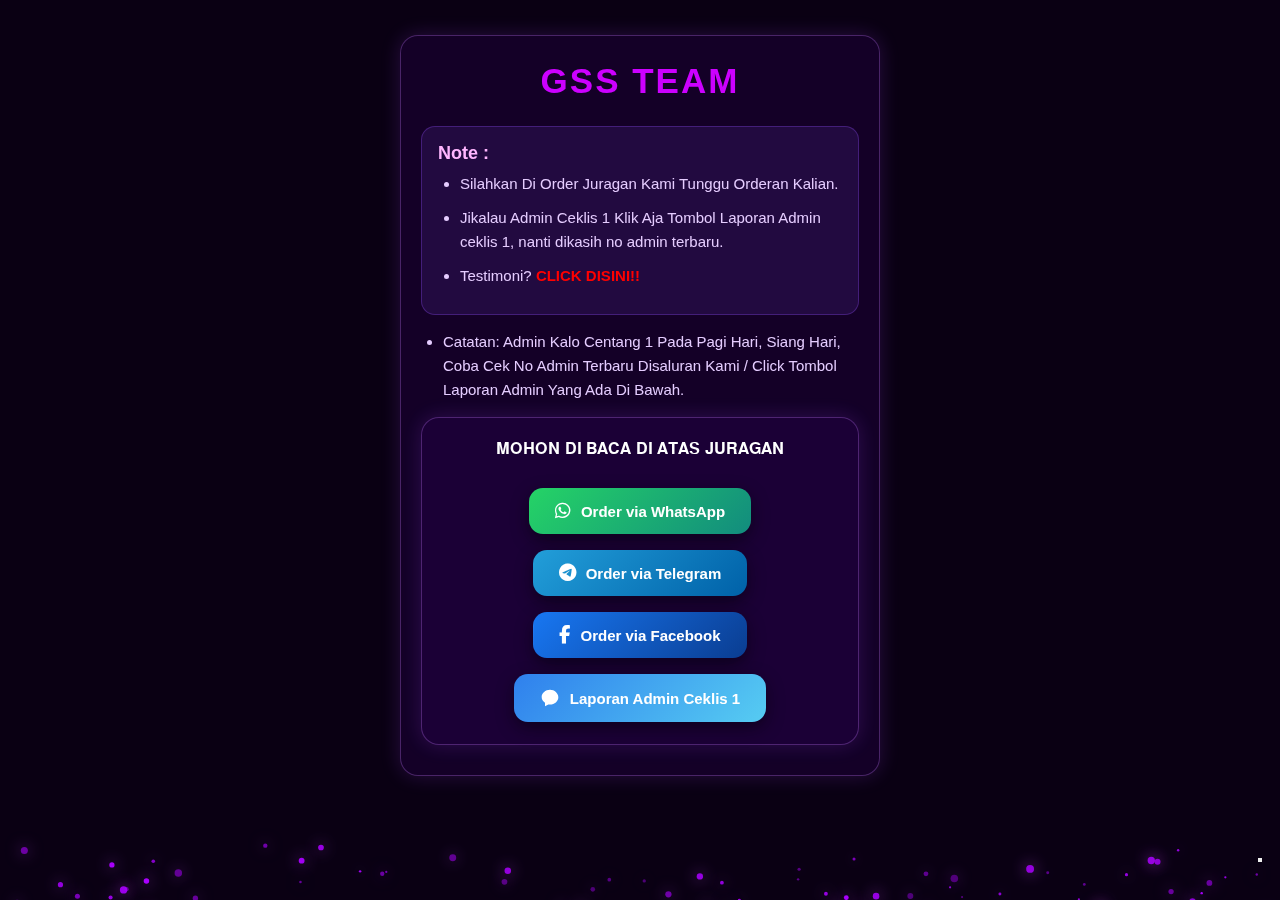
<file: index.html>
<!DOCTYPE html>
<html lang="id">
<head>
    <meta charset="UTF-8">
    <meta name="viewport" content="width=device-width, initial-scale=1.0">
    <title>PRODUK GSS TEAM</title>
    <link rel="stylesheet" href="style.css">
    <link rel="stylesheet"
href="https://cdnjs.cloudflare.com/ajax/libs/font-awesome/6.5.1/css/all.min.css">


    <style>
        .container {
            width: 100%;
            max-width: 480px;
            margin: 20px auto;
            padding: 15px 20px;
            position: relative;
            z-index: 2;
        }

        .note-list li {
            margin-bottom: 10px;
            line-height: 1.6;
        }
    </style>
</head>

<body>

<script src="script.js"></script>

<!-- FLOATING LOGO + MENU -->
<div class="floating-wrapper">
    <button id="fab" aria-label="Menu GSS TEAM"></button>
    <nav id="fabMenu" class="fab-menu"></nav>
</div>

<audio id="bgm"></audio>
<canvas id="particles"></canvas>

<!-- WRAPPER UTAMA (CENTER) -->
<div class="main-wrapper">

    <div class="container">
        <h1 class="judul-gss">GSS TEAM</h1>

        <div class="item">
            <span class="item-title">Note :</span>

                <ul class="note-list">
                <li>Silahkan Di Order Juragan Kami Tunggu Orderan Kalian.</li>
                <li>Jikalau Admin Ceklis 1 Klik Aja Tombol Laporan Admin ceklis 1, nanti dikasih no admin terbaru.</li>
                <li>
                    Testimoni?
                    <a href="https://www.whatsapp.com/channel/0029VailYTWL7UVbHGSsjM2B"
                    target="_blank"
                    class="wa-red">
                        CLICK DISINI!!
                    </a>
                </li>
            </ul>
        </div>

        <ul class="note-list">
            <li>Catatan: Admin Kalo Centang 1 Pada Pagi Hari, Siang Hari, Coba Cek No Admin Terbaru Disaluran Kami / Click Tombol Laporan Admin Yang Ada Di Bawah.</li>
        </ul>

        <div class="container1">
            𝐌𝐎𝐇𝐎𝐍 𝐃𝐈 𝐁𝐀𝐂𝐀 𝐃𝐈 𝐀𝐓𝐀𝐒 𝐉𝐔𝐑𝐀𝐆𝐀𝐍

            <div class="nav-buttons">
                <a href="https://wa.me/6283157599491?text=Min%20Mau%20Order" class="btn wa">
                    <i class="fa-brands fa-whatsapp"></i>
                    <span>Order via WhatsApp</span>
                </a>

                <a href="https://t.me/gssteamvip" class="btn tg">
                    <i class="fa-brands fa-telegram"></i>
                    <span>Order via Telegram</span>
                </a>

                <a href="https://m.facebook.com/profile.php?id=61585160753893" class="btn fb">
                    <i class="fa-brands fa-facebook-f"></i>
                    <span>Order via Facebook</span>
                </a>

                <!-- ✅ CRISP -->
                <a href="https://go.crisp.chat/chat/embed/?website_id=1cdef2e3-a58b-41b0-9752-68707a1035b7"
                target="_blank"
                class="btn crisp">
                    <svg class="crisp-icon" viewBox="0 0 24 24" aria-hidden="true">
                        <path fill="currentColor"
                        d="M12 2C6.48 2 2 5.94 2 10.8c0 2.8 1.52 5.28 4 6.9V22l4.04-2.22c.64.08 1.3.12 1.96.12 5.52 0 10-3.94 10-8.8S17.52 2 12 2z"/>
                    </svg>
                    <span>Laporan Admin Ceklis 1</span>
                </a>
            </div>

        </div>
    </div>
</div>

</body>
</html>
</file>
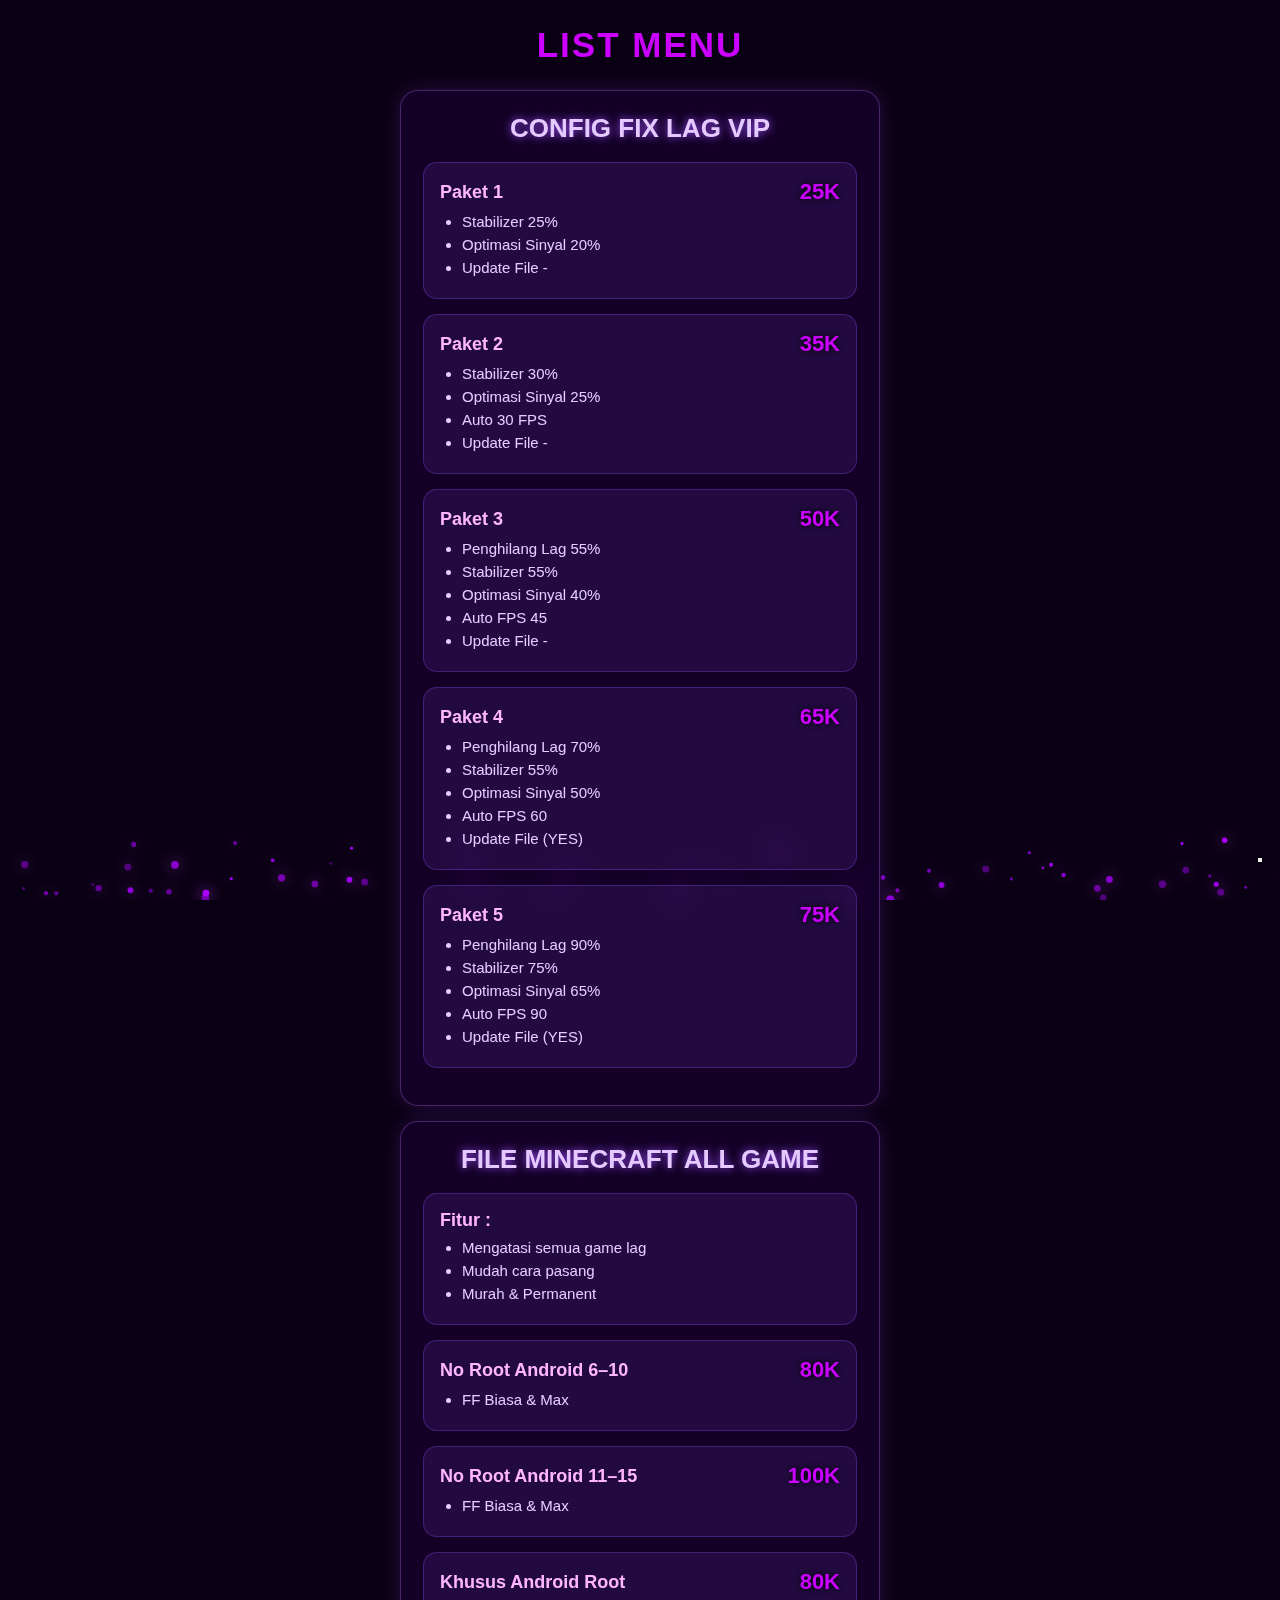
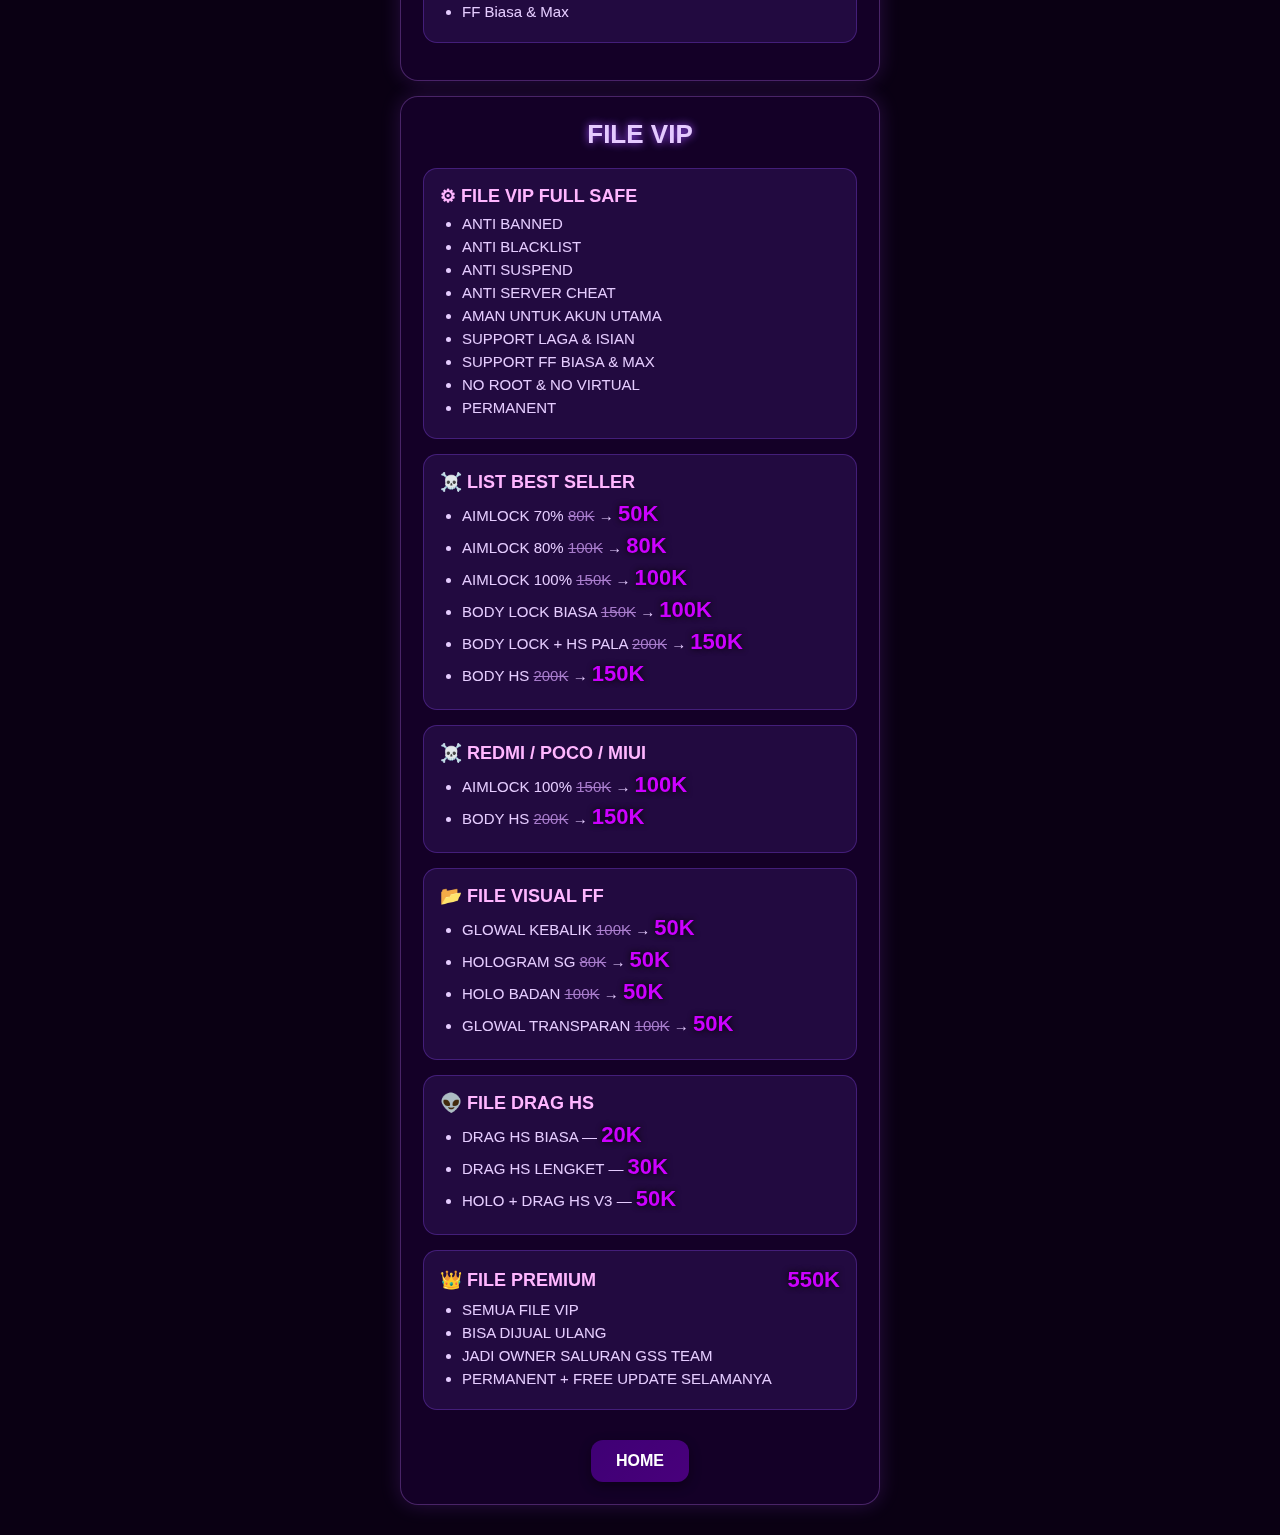
<file: list.html>
<!DOCTYPE html>
<html lang="id">
<head>
    <meta charset="UTF-8">
    <meta name="viewport" content="width=device-width, initial-scale=1.0">
    <title>PRODUK GSS TEAM</title>
    <link rel="stylesheet" href="style.css">
</head>
<body>

    <!-- live chat -->
    <script type="text/javascript">
    window.$crisp = [];
    window.CRISP_WEBSITE_ID = "1cdef2e3-a58b-41b0-9752-68707a1035b7";
    (function () {
    var d = document;
    var s = d.createElement("script");
    s.src = "https://client.crisp.chat/l.js";
    s.async = 1;
    d.getElementsByTagName("head")[0].appendChild(s);
    })();
    </script>

    <script src="script.js"></script>

            <!-- FLOATING LOGO + MENU -->
        <div class="floating-wrapper" aria-hidden="false">
        <button id="fab" class="" aria-label="Menu GSS TEAM" aria-expanded="false">
            <!-- simple SVG logo -->

        </button>

        <nav id="fabMenu" class="fab-menu" aria-hidden="true" role="menu" aria-label="Opsi GSS TEAM">
        </nav>
        </div>
    <!-- musik -->
<audio id="bgm"></audio>
    <canvas id="particles"></canvas>

<h1 class="judul-gss">LIST MENU</h1>

<!-- ================= CONFIG FIX LAG ================= -->
<div class="container">
    <h2>CONFIG FIX LAG VIP</h2>

    <div class="item">
        <div class="item-header">
            <span class="item-title">Paket 1</span>
            <span class="harga">25K</span>
        </div>
        <ul>
            <li>Stabilizer 25%</li>
            <li>Optimasi Sinyal 20%</li>
            <li>Update File -</li>
        </ul>
    </div>

    <div class="item">
        <div class="item-header">
            <span class="item-title">Paket 2</span>
            <span class="harga">35K</span>
        </div>
        <ul>
            <li>Stabilizer 30%</li>
            <li>Optimasi Sinyal 25%</li>
            <li>Auto 30 FPS</li>
            <li>Update File -</li>
        </ul>
    </div>

    <div class="item">
        <div class="item-header">
            <span class="item-title">Paket 3</span>
            <span class="harga">50K</span>
        </div>
        <ul>
            <li>Penghilang Lag 55%</li>
            <li>Stabilizer 55%</li>
            <li>Optimasi Sinyal 40%</li>
            <li>Auto FPS 45</li>
            <li>Update File -</li>
        </ul>
    </div>

    <div class="item">
        <div class="item-header">
            <span class="item-title">Paket 4</span>
            <span class="harga">65K</span>
        </div>
        <ul>
            <li>Penghilang Lag 70%</li>
            <li>Stabilizer 55%</li>
            <li>Optimasi Sinyal 50%</li>
            <li>Auto FPS 60</li>
            <li>Update File (YES)</li>
        </ul>
    </div>

    <div class="item">
        <div class="item-header">
            <span class="item-title">Paket 5</span>
            <span class="harga">75K</span>
        </div>
        <ul>
            <li>Penghilang Lag 90%</li>
            <li>Stabilizer 75%</li>
            <li>Optimasi Sinyal 65%</li>
            <li>Auto FPS 90</li>
            <li>Update File (YES)</li>
        </ul>
    </div>
</div>

<!-- ================= FILE MINECRAFT ================= -->
<div class="container">
    <h2>FILE MINECRAFT ALL GAME</h2>

    <div class="item">
        <span class="item-title">Fitur :</span>
        <ul>
            <li>Mengatasi semua game lag</li>
            <li>Mudah cara pasang</li>
            <li>Murah & Permanent</li>
        </ul>
    </div>

    <div class="item">
        <div class="item-header">
            <span class="item-title">No Root Android 6–10</span>
            <span class="harga">80K</span>
        </div>
        <ul>
            <li>FF Biasa & Max</li>
        </ul>
    </div>

    <div class="item">
        <div class="item-header">
            <span class="item-title">No Root Android 11–15</span>
            <span class="harga">100K</span>
        </div>
        <ul>
            <li>FF Biasa & Max</li>
        </ul>
    </div>

    <div class="item">
        <div class="item-header">
            <span class="item-title">Khusus Android Root</span>
            <span class="harga">80K</span>
        </div>
        <ul>
            <li>FF Biasa & Max</li>
        </ul>
    </div>
</div>

<!-- ================= FILE VIP ================= -->
<div class="container">
    <h2>FILE VIP</h2>

    <div class="item">
        <span class="item-title">⚙ FILE VIP FULL SAFE</span>
        <ul>
            <li>ANTI BANNED</li>
            <li>ANTI BLACKLIST</li>
            <li>ANTI SUSPEND</li>
            <li>ANTI SERVER CHEAT</li>
            <li>AMAN UNTUK AKUN UTAMA</li>
            <li>SUPPORT LAGA & ISIAN</li>
            <li>SUPPORT FF BIASA & MAX</li>
            <li>NO ROOT & NO VIRTUAL</li>
            <li>PERMANENT</li>
        </ul>
    </div>

    <div class="item">
        <span class="item-title">☠️ LIST BEST SELLER</span>
        <ul>
            <li>AIMLOCK 70% <s>80K</s> → <b class="harga">50K</b></li>
            <li>AIMLOCK 80% <s>100K</s> → <b class="harga">80K</b></li>
            <li>AIMLOCK 100% <s>150K</s> → <b class="harga">100K</b></li>
            <li>BODY LOCK BIASA <s>150K</s> → <b class="harga">100K</b></li>
            <li>BODY LOCK + HS PALA <s>200K</s> → <b class="harga">150K</b></li>
            <li>BODY HS <s>200K</s> → <b class="harga">150K</b></li>
        </ul>
    </div>

    <div class="item">
        <span class="item-title">☠️ REDMI / POCO / MIUI</span>
        <ul>
            <li>AIMLOCK 100% <s>150K</s> → <b class="harga">100K</b></li>
            <li>BODY HS <s>200K</s> → <b class="harga">150K</b></li>
        </ul>
    </div>

    <div class="item">
        <span class="item-title">📂 FILE VISUAL FF</span>
        <ul>
            <li>GLOWAL KEBALIK <s>100K</s> → <b class="harga">50K</b></li>
            <li>HOLOGRAM SG <s>80K</s> → <b class="harga">50K</b></li>
            <li>HOLO BADAN <s>100K</s> → <b class="harga">50K</b></li>
            <li>GLOWAL TRANSPARAN <s>100K</s> → <b class="harga">50K</b></li>
        </ul>
    </div>

    <div class="item">
        <span class="item-title">👽 FILE DRAG HS</span>
        <ul>
            <li>DRAG HS BIASA — <b class="harga">20K</b></li>
            <li>DRAG HS LENGKET — <b class="harga">30K</b></li>
            <li>HOLO + DRAG HS V3 — <b class="harga">50K</b></li>
        </ul>
    </div>

    <div class="item">
        <div class="item-header">
            <span class="item-title">👑 FILE PREMIUM</span>
            <span class="harga">550K</span>
        </div>
        <ul>
            <li>SEMUA FILE VIP</li>
            <li>BISA DIJUAL ULANG</li>
            <li>JADI OWNER SALURAN GSS TEAM</li>
            <li>PERMANENT + FREE UPDATE SELAMANYA</li>
        </ul>
    </div>

                <div class="nav-buttons">
            <button onclick="window.location.href='index.html'">HOME</button>

</div>

</body>
</html>
</file>
<file: style.css>
@media (max-width: 768px) {
            .fab {
                box-shadow: 0 0 8px rgba(204,0,255,0.6);
                transition: transform .15s ease;
            }
        }


    .fab:hover {
        transform: scale(1.12);
        box-shadow: 0 0 25px rgba(204, 0, 255, 1);
    }

    .fab-img {
        width: 100%;
        height: 100%;
        object-fit: cover;
        border-radius: 50%;
    }


                /* Floating FAB + menu */
        .floating-wrapper {
        position: fixed;
        right: 18px;
        bottom: 18px;
        z-index: 9999; /* pastikan di atas semua */
        display: flex;
        flex-direction: column;
        align-items: flex-end;
        gap: 12px;
        pointer-events: none; /* container tidak menangkap klik, tombol di dalam yang menangkap */
        }

        .fab {
        pointer-events: auto;
        width: 62px;
        height: 62px;
        border-radius: 50%;
        border: none;
        padding: 6px;
        /* background: linear-gradient(135deg,#ff33cc,#8a00ff); */
        /* box-shadow: 0 6px 18px rgba(138,0,255,0.28); */
        display: inline-grid;
        place-items: center;
        cursor: pointer;
        transition: transform .18s ease, box-shadow .18s ease;
        outline: none;
        }

        .fab:active { transform: scale(.96); }
        .fab:focus { box-shadow: 0 8px 26px rgba(138,0,255,0.45), 0 0 10px rgba(255,51,204,0.35); }

        /* Menu */
        .fab-menu {
        pointer-events: auto;
        display: flex;
        flex-direction: column;
        gap: 10px;
        margin-bottom: 8px;
        transform-origin: 100% 100%;
        transition: transform .28s cubic-bezier(.2,.9,.2,1), opacity .22s ease;
        opacity: 0;
        transform: translateY(8px) scale(.92);
        background: transparent; /* transparent container; items have backgrounds */
        min-width: 160px;
        align-items: flex-end;
        user-select: none;
        }

        /* visible state */
        .fab-menu.open {
        opacity: 1;
        transform: translateY(0) scale(1);
        }

        /* item style */
        .fab-item {
        --bg: rgba(120,40,255,0.14);
        background: linear-gradient(180deg, rgba(255,255,255,0.02), rgba(255,255,255,0.00));
        border: 1px solid rgba(150,80,255,0.22);
        padding: 10px 14px;
        border-radius: 12px;
        color: #f2e8ff;
        font-weight: 700;
        font-size: 14px;
        display: inline-flex;
        gap: 10px;
        align-items: center;
        cursor: pointer;
        backdrop-filter: blur(6px);
        box-shadow: 0 6px 12px rgba(128,60,255,0.07);
        transition: transform .12s ease, box-shadow .12s ease, background .12s ease;
        text-align: right;
        }

        .fab-item:hover {
        transform: translateY(-3px);
        box-shadow: 0 10px 22px rgba(138,0,255,0.18);
        }

        .fab-item:active { transform: translateY(-1px) scale(.995); }
        .fab-item:focus { outline: 2px solid rgba(255,255,255,0.06); }

        /* Responsive adjustments */
        @media (max-width:420px) {
        .floating-wrapper { right: 12px; bottom: 12px; }
        .fab { width:56px; height:56px; }
        .fab-item { min-width: 140px; padding: 10px 12px; font-size: 13px; }
        }


        * { margin: 0; padding: 0; box-sizing: border-box; }

        body {
            font-family: "Poppins", Arial, sans-serif;
            background: #0a0013;
            padding: 15px;
            color: #fff;
        }

        .container {
            max-width: 480px;
            margin: 15px auto;
            background: rgba(30, 0, 60, 0.5);
            padding: 22px;
            border-radius: 18px;
            box-shadow: 0 0 20px rgba(160, 70, 255, 0.2);
            border: 1px solid rgba(200, 120, 255, 0.3);
            backdrop-filter: blur(10px);
            transition: .25s;
        }

            .container1 {
        max-width: 480px;
        margin: 15px auto;
        background: rgba(30, 0, 60, 0.5);
        padding: 22px;
        border-radius: 18px;
        box-shadow: 0 0 20px rgba(160, 70, 255, 0.2);
        border: 1px solid rgba(200, 120, 255, 0.3);
        backdrop-filter: blur(10px);
        transition: .25s;

        text-align: center; /* ← BIAR TEKS DI TENGAH */
    }


        .container:hover {
            transform: translateY(-5px);
            box-shadow: 0 0 25px rgba(200, 120, 255, 0.35);
        }

        h2 {
            text-align: center;
            margin-bottom: 18px;
            font-size: 26px;
            color: #e5caff;
            font-weight: 700;
            text-shadow: 0 0 8px #9f4dff;
        }

.item {
    background: rgba(80, 40, 140, 0.25);
    padding: 16px;
    border-radius: 14px;
    margin-bottom: 15px;
    border: 1px solid rgba(150, 80, 255, 0.3);
    transition: .3s;
}

/* wrapper untuk menjaga rasio 16:9 */
.video-wrapper {
    position: relative;
    width: 100%;
    padding-bottom: 56.25%; /* 16:9 ratio */
    overflow: hidden;
    border-radius: 12px;
}

/* video responsif */
.video-wrapper video {
    position: absolute;
    top: 0;
    left: 0;
    width: 100%;
    height: 100%;
    object-fit: cover;
}


        .item:hover {
            transform: translateY(-3px);
            box-shadow: 0 0 15px rgba(160, 80, 255, 0.3);
        }

        /* HEADER FLEX UNTUK JUDUL & HARGA */
        .item-header {
            display: flex;
            justify-content: space-between;
            align-items: center;
            margin-bottom: 8px;
        }

        .item-title {
            font-size: 18px;
            color: #ffb6ff;
            font-weight: 700;
        }

        .harga {
            font-weight: 700;
            color: #cc00ff;
            font-size: 22px;
            text-shadow: 0 0 6px #030303;
        }

        ul { margin-top: 8px; padding-left: 22px; }
        ul li { margin: 6px 0; color: #e5ccff; font-size: 15px; }
        ul li b { color: #ffb3ff; }
        ul li s { color: #a87ccc; }

        @media (max-width: 768px) {
            .container,
            .item,
            .fab,
            .fab-item {
                box-shadow: 0 2px 6px rgba(160,80,255,0.15) !important;
            }
        }



.judul-gss {
    text-align: center;
    font-size: 35px;
    font-weight: 800;
    color: #cc00ff;
    margin-bottom: 25px;
    margin-top: 10px;
    
    letter-spacing: 2px;

    /* Animasi berjalan */
    animation: glowMove 3s ease-in-out infinite alternate;
}


#particles {
    position: fixed;
    top: 0;
    left: 0;
    width: 100%;
    height: 100%;
    pointer-events: none;
    z-index: -1;
}


 /* cegah seleksi teks & drag (bisa dihapus jika butuh aksesibilitas) */
    html, body {
        -webkit-user-select: none; /* Safari */
        -moz-user-select: none;    /* Firefox */
        -ms-user-select: none;     /* IE10+ */
        user-select: none;         /* standar */
    }
    img, a { -webkit-user-drag: none; user-drag: none; 
}


/* ================= LOADING SCREEN (PREMIUM STYLE) ================= */
#loading {
    position: fixed;
    inset: 0;
    background: radial-gradient(circle at center, #0d0d0d, #000);
    display: flex;
    flex-direction: column;
    justify-content: center;
    align-items: center;
    z-index: 99999;

    /* efek masuk */
    opacity: 1;
    transition: opacity .8s ease;
}

/* Spinner modern glow */
.spinner {
    width: 65px;
    height: 65px;
    border: 5px solid rgba(255,255,255,0.15);
    border-top-color: #8400ff;
    border-radius: 50%;
    animation: spin 0.9s ease-in-out infinite;
    filter: drop-shadow(0 0 8px #8400ff);
    margin-bottom: 15px;
    -webkit-filter: drop-shadow(0 0 8px #8400ff);
}

/* Text loading glowing */
#loading .text {
    font-family: "Poppins", sans-serif;
    font-size: 14px;
    letter-spacing: 2px;
    color: #fff;
    opacity: 0.7;
    animation: pulseText 1.8s infinite;
}

@keyframes spin {
    to { transform: rotate(360deg); }
}

@keyframes pulseText {
    0% { opacity: 0.3; }
    50% { opacity: 1; }
    100% { opacity: 0.3; }
}


.nav-buttons {
    margin-top: 40px;
    display: flex;
    justify-content: center;
    gap: 20px;
}

.nav-buttons button {
    padding: 12px 25px;
    font-size: 16px;
    font-weight: 600;
    border: none;
    border-radius: 12px;
    background: linear-gradient(135deg, #8c00ff5b, #9900ff65);
    color: #fff;
    cursor: pointer;
    transition: 0.25s ease;
    box-shadow: 0 4px 12px rgba(0, 0, 0, 0.4);
}

.nav-buttons button:hover {
    transform: scale(1.07);
    box-shadow: 0 6px 16px rgba(66, 2, 119, 0.6);
}


/* 📌 HP low-end langsung auto hemat performa. */
@media (prefers-reduced-motion: reduce) {
    * {
        /* animation: none !important; */
        transition: none !important;
    }
}
    .wa-red {
    color: red;
    font-weight: bold;
    text-decoration: none;
    }

    .wa-red:hover {
    color: #ff4d4d;
    text-decoration: underline;
    }


    /* tombol utama */
.nav-buttons {
    margin-top: 30px;
    display: flex;
    justify-content: center;
    gap: 16px;
    flex-wrap: wrap;
}

.nav-buttons .btn {
    position: relative;
    padding: 14px 26px;
    font-size: 15px;
    font-weight: 600;
    border-radius: 14px;
    color: #fff;
    text-decoration: none;
    overflow: hidden;
    cursor: pointer;
    transition: all 0.3s ease;
    box-shadow: 0 6px 18px rgba(0, 0, 0, 0.45);
}

/* efek kilau */
.nav-buttons .btn::before {
    content: "";
    position: absolute;
    inset: 0;
    background: linear-gradient(
        120deg,
        transparent,
        rgba(255,255,255,0.35),
        transparent
    );
    transform: translateX(-100%);
    transition: transform 0.5s ease;
}

.nav-buttons .btn:hover::before {
    transform: translateX(100%);
}

.nav-buttons .btn:hover {
    transform: translateY(-4px) scale(1.05);
}

.nav-buttons .btn span {
    position: relative;
    z-index: 2;
}


    .btn.wa {
    background: linear-gradient(135deg, #25D366, #128C7E);
}
.btn.wa:hover {
    box-shadow: 0 0 25px rgba(37, 211, 102, 0.6);
}

.btn.tg {
    background: linear-gradient(135deg, #229ED9, #0061a8);
}
.btn.tg:hover {
    box-shadow: 0 0 25px rgba(34, 158, 217, 0.6);
}

.btn.fb {
    background: linear-gradient(135deg, #1877F2, #0a3d91);
}
.btn.fb:hover {
    box-shadow: 0 0 25px rgba(24, 119, 242, 0.6);
}

.nav-buttons .btn {
    display: flex;
    align-items: center;
    gap: 10px; /* jarak icon & teks */
}

/* ukuran icon */
.nav-buttons .btn i {
    font-size: 18px;
    transition: transform 0.3s ease;
}

/* animasi icon saat hover */
.nav-buttons .btn:hover i {
    transform: scale(1.2) rotate(-5deg);
}

/* tombol crisp */
.btn.crisp {
    background: linear-gradient(135deg, #2f80ed, #56ccf2);
}

.btn.crisp:hover {
    box-shadow: 0 0 25px rgba(86, 204, 242, 0.7);
}

/* icon crisp */
.crisp-icon {
    width: 20px;
    height: 20px;
    flex-shrink: 0;
    transition: transform 0.3s ease;
}

.nav-buttons .btn:hover .crisp-icon {
    transform: scale(1.15) rotate(-5deg);
}
</file>
